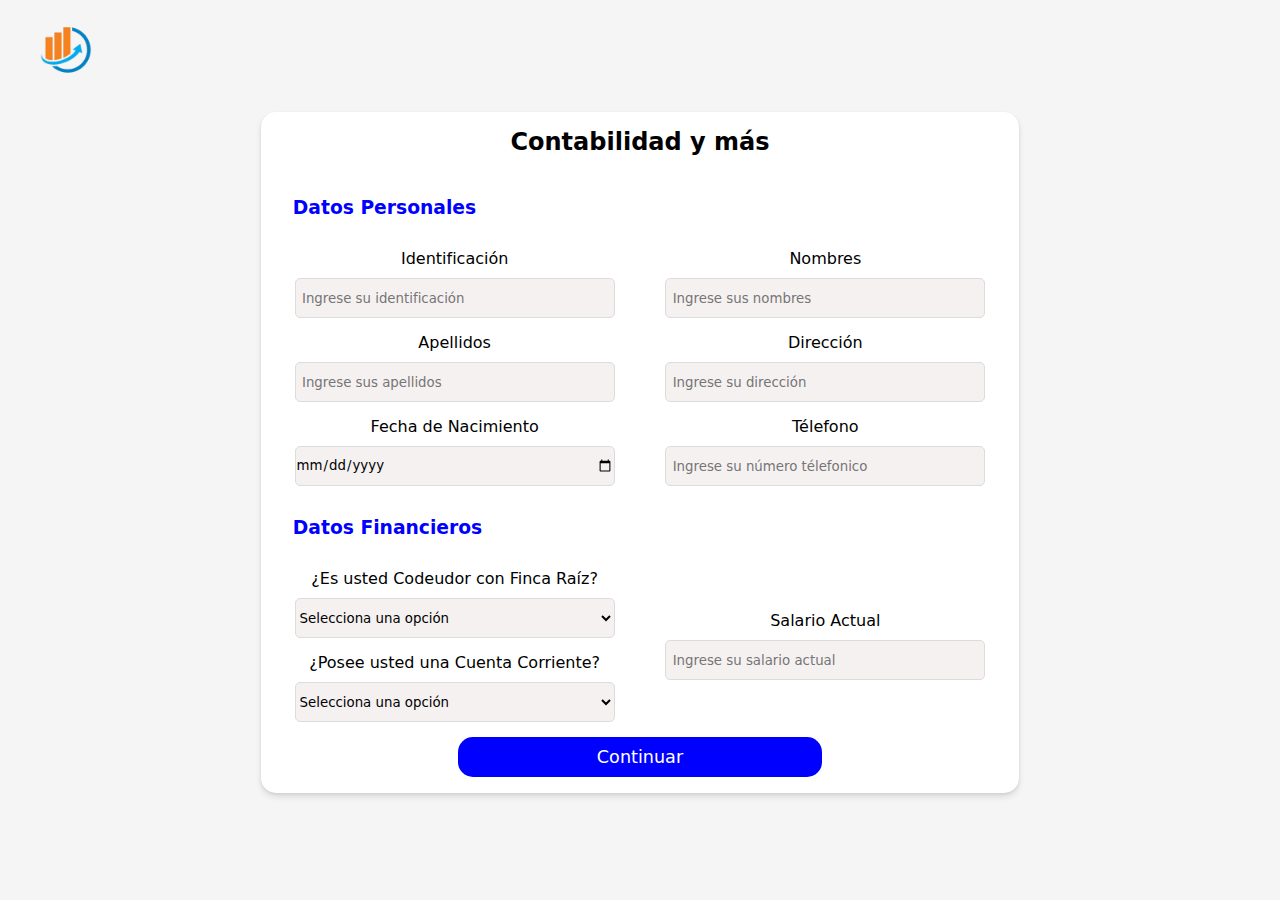
<file: index.html>
<!DOCTYPE html>
<html lang="es">
<head>
    <meta charset="UTF-8">
    <meta name="viewport" content="width=device-width, initial-scale=1.0">
    <title>Contabilidad y Más</title>
    <link rel="stylesheet" href="styles/styles.css">
</head>
<body>
    <header class="header">
        <nav class="header__nav">
            <a href="index.html"><img src="imgs/logo_empresa.png" class="header__logo" alt="Logo de la empresa Contabilidad y Más"></a>
            <ul class="header__list">
                <li><span class="header__item" id="saldo"></span></li>
            </ul>
        </nav>
    </header>
    <main class="main">
        <article class="main__card" id="main__auth">
            <section class="header--main">
                <h2>Contabilidad y más</h2>
            </section>
            <section class="auth__content">
                <form class="form" id="fromUser">
                    <h3 class="form__title">
                        Datos Personales
                    </h3>
                    <article class="form__contendor">
                        <section class="form__column">
                            <article class="form__group">
                                <label for="identificacion">Identificación</label>
                                <input type="number" class="form__input" id="identificacion" placeholder="Ingrese su identificación" required>
                            </article>
                            <article class="form__group">
                                <label for="apellidos">Apellidos</label>
                                <input type="text" class="form__input" id="apellidos" placeholder="Ingrese sus apellidos" required>
                            </article>
                            <article class="form__group">
                                <label for="fechaNacimiento">Fecha de Nacimiento</label>
                                <input type="date" class="form__input" id="fechaNacimiento" required>
                            </article>
                        </section>
                        <section class="form__column">
                            <article class="form__group">
                                <label for="nombre">Nombres</label>
                                <input type="text" class="form__input" id="nombre" placeholder="Ingrese sus nombres" required>
                            </article>
                            <article class="form__group">
                                <label for="direccion">Dirección</label>
                                <input type="text" class="form__input" id="direccion" placeholder="Ingrese su dirección" required>
                            </article>
                            <article class="form__group">
                                <label for="telefono">Télefono</label>
                                <input type="number" class="form__input" id="telefono" placeholder="Ingrese su número télefonico" required>
                            </article>
                        </section>
                    </article>
                    <h3 class="form__title">
                        Datos Financieros
                    </h3>
                    <article class="form__contendor">
                        <section class="form__column">
                            <article class="form__group">
                                <label for="coDeudor">¿Es usted Codeudor con Finca Raíz?</label>
                                <select id="coDeudor" class="form__input form__input--select" required>
                                    <option value="" disabled selected>Selecciona una opción</option>
                                    <option value="true">Sí</option>
                                    <option value="false">No</option>
                                </select>
                            </article>
                            <article class="form__group">
                                <label for="cuentaCorriente">¿Posee usted una Cuenta Corriente?</label>
                                <select id="cuentaCorriente" class="form__input form__input--select" required>
                                    <option value="" disabled selected>Selecciona una opción</option>
                                    <option value="true">Sí</option>
                                    <option value="false">No</option>
                                </select>
                            </article>
                        </section>
                        <section class="form__column">
                            <article class="form__group">
                                <label for="salario">Salario Actual</label>
                                <input type="number" class="form__input" id="salario" placeholder="Ingrese su salario actual" required>
                            </article>
                        </section>
                    </article>
                    <button type="submit" class="form__button">Continuar</button>
                </form>
            </section>
        </article>

        <article class="main__card main__card--width ocultar" id="main__prestamos">
            <section class="header--main">
                <h2 class="header__title">Prestamos - Contabilidad y Más</h2>
                <p class="header__description">
                    Hey, estos son los préstamos que tenemos disponibles para ti.
                </p>
            </section>
            <section class="prestamos__content">
                <article class="main__card main__card--prestamos">
                    <h1>$3.000.00</h1>
                    <p>
                        Para solicitar este prestamo debe tener un Sueldo
                        Mínimo de $900.000, Edad entre 18 y 25 años, y Codeudor con Finca Raíz. 
                    </p>
                    <p>
                        se le descontara el 1% del valor del préstamo
                        más el 5% de 2 Salarios Mínimos como impuesto.
                    </p>
                    <button class="card__button card__button--block" id="tresMillones" disabled></button>    
                </article>

                <article class="main__card main__card--prestamos">
                    <h1>$6.000.00</h1>
                    <p>
                        Para solicitar este prestamo debe tener un Salario
                        Mínimo de $1.900.000, Edad entre 26 y 40 años, Codeudor con Finca Raíz y tener Cuenta
                        Corriente.
                    </p>
                    <p>
                        se le descontara 2% del valor del préstamo más el
                        5% de un Salario y medio mínimo como impuesto.
                    </p>
                    <button class="card__button card__button--block" id="seisMillones" disabled></button>    
                </article>
                
                <article class="main__card main__card--prestamos" disabled>
                    <h1>$1.500.00</h1>
                    <p>
                        Puede solicitar este prestamo si no cumple los requisitos de los dos prestamos anteriores (3 y 6 Millones).
                    </p>
                    <p>
                        se le descontará el 0.5 % del valor del préstamo como impuesto.
                    </p>
                    <button class="card__button card__button--block" id="millonQuinientos" disabled>No cumple los requisitos</button>    
                </article>
            </section>
        </article>

        <article class="modal ocultar" id="confirmarPrestamo">
            <section class="modal__header">
                <h2>¿Está seguro?</h2>
                <hr>
            </section>
            <section class="modal__description">
                <p>
                    Está solicitando un prestamo, por favor confirme si quiere realizar esta acción
                </p>
            </section>
            <section class="modal__buttons">
                <button id="modalCancelar" class="button__modal">Cancelar</button>
                <button id="modalConfirmar" class="button__modal button__modal--outline">Confirmar</button>
            </section>
        </article>

        <article class="modal main__recibo ocultar" id="abrirRecibo">
            <section class="modal__header">
                <h2>PRÉSTAMO REALIZADO</h2>
                <hr>
            </section>
            <section class="modal__description">
                <p>
                    Todo ha ido bien, el dinero se ha reflejado en su saldo.
                    ¡Gracias por confiar en nosotros!
                </p>
                <hr>
                <article class="datos_usuario">
                    <ul class="group">
                        <li>ID: <span id="reciboId"></span></li>
                        <li>Nombre: <span id="reciboNombre"></span></li>
                        <li>Préstamo <span style="color: green;" id="reciboPrestamo"></span></li>
                        <li>Fecha: <span id="reciboFecha"></span></li>
                    </ul>
                </article>
                <button id="reciboCerrar" class="button__modal">Cerrar</button>
            </section>
        </article>

    </main>
    <script src="js/app.js"></script>
</body>
</html>
</file>
<file: styles/styles.css>
* {
    margin: 0;
    padding: 0;
    list-style: none;
    box-sizing: border-box;
    text-decoration: none;
    font-family: system-ui, -apple-system, BlinkMacSystemFont, 'Segoe UI', Roboto, Oxygen, Ubuntu, Cantarell, 'Open Sans', 'Helvetica Neue', sans-serif;
}

.ocultar {
    display: none !important;
}

body{
    background-color: #F5F5F5;
}

.main {
    display: flex;
    padding: .5rem;
    gap: 28px;
    flex-direction: column;
}

.header--main {
    display: flex;
    flex-direction: column;
    justify-content: center;
    text-align: center;
    align-items: center;
}

.header__nav {
    display: flex;
    justify-content: space-between;
    align-items: center;
    padding: 0 1rem;
}

.header__title {
    text-align: center;
}

.header__logo {
    width: 100px;
}

.header__list {
    display: flex;
    gap: 15px;
}

.main__card {
    display: flex;
    flex-direction: column;
    margin: auto;
    width: 60%;
    gap: 25px;
    padding: 1rem;
    background-color: white;
    box-shadow: 0 4px 6px rgba(0, 0, 0, 0.1),
                0 1px 3px rgba(0, 0, 0, 0.08); 
    border-radius: 15px;
}

.main__icon {
    width: 16px;
}

.main__card--width {
    width: 70% !important;
}

.main__card--prestamos {
    width: 65% !important;
}

.prestamos__content {
    display: flex;
    flex-direction: row;
    gap: 25px;
}

.form {
    display: flex;
    flex-direction: column;
    justify-content: center;
    align-items: center;
    gap: 15px;
    margin: auto;
}

.form__title {
    width: 100%;
    color: blue;
    display: flex;
    padding: 1rem;
    align-items: start;
}

.form__contendor {
    display: flex;
    justify-content: center;
    width: 100%;
    gap: 15px;
}

.form__column {
    display: flex;
    flex-direction: column;
    justify-content: center;
    margin: auto;
    gap: 15px;
    width: 50%;
}

.form__group {
    display: flex;
    flex-direction: column;
    align-items: center;
    gap: 10px;
}

.form__group--column  {
    display: flex;
    flex-direction: column;
    justify-content: center;
}

.form__group-auto { 
    display: flex;
    justify-content: center;
    align-items: center;
    gap: 15px;
}

.form__input {
    width: 90%;
    margin: auto;
    height: 2.5rem;
    border-radius: 5px;
    border: 1px solid;
    border-color: gainsboro;
    transition: .5s all;
    background-color: rgb(245, 241, 241);
}

.form__input--select {
    margin: auto;
}

.form__input::placeholder {
    padding: .4rem;
}

.form__input:focus {
    padding: .5rem;
}

.form__button {
    margin: auto;
    width: 50%;
    height: 2.5rem;
    cursor: pointer;
    color: white;
    font-size: 1.1rem;
    background-color: blue;
    border-radius: 15px;
    border: none;
    transition: .5s all;
}

.card__button {
    margin: auto;
    width: 100%;
    height: 2.5rem;
    cursor: pointer;
    color: white;
    font-size: 1.1rem;
    background-color: blue;
    border-radius: 15px;
    border: none;
    transition: .5s all;
}

.card__button--block {
    background-color: gray !important;
}

.form__button:hover, .card__button:hover {
    background-color: rgb(75, 75, 255);
}

.modal {
    display: flex;
    position: fixed;
    top: 30%;
    right: 38%;
    flex-direction: column;
    gap: 15px;
    width: 25%;
    padding: 1rem;
    border-radius: 5px;
    background-color: white;
    box-shadow: 0 4px 6px rgba(0, 0, 0, 0.1),
    0 1px 3px rgba(0, 0, 0, 0.08); 
}

.modal__abierto {
    filter: blur(2px) !important;
}

.modal__header {
    display: flex;
    flex-direction: column;
    gap: 15px;
}

.modal__description {
    display: flex;
    flex-direction: column;
    gap: 15px;
}

.button__modal {
    padding: .5rem;
    cursor: pointer;
    border: none;
    border-radius: 5px;
    background-color: red;
    color: white;
    transition: .5s all ease;
}

.button__modal--outline {
    color: black;
    background-color: transparent !important;
    border: 1.5px solid;
    border-color: rgb(70, 243, 70);
}

.button__modal:hover {
    background-color: rgb(69, 97, 255) !important;
    border: none;
}

@media (max-width: 900px) {

    .header {
    }

    .main {
        display: flex;
        flex-direction: column;
        justify-content: center;
        align-items: center;
    }

    .main__auth {
        width: 80%;
    }

    .form__contendor {
        flex-direction: column;
    }

    .form__column {
        width: 80%;
    }

    .prestamos__content {
        flex-direction: column;
    }

    .main__card {
        width: 80%;
    }

    .main__card--width {
        width: 85% !important;
    }

    .main__card--prestamos {
        width: 90% !important;
    }

    .modal {
        width: 90%;
        right: 5%;
    }
}
</file>
